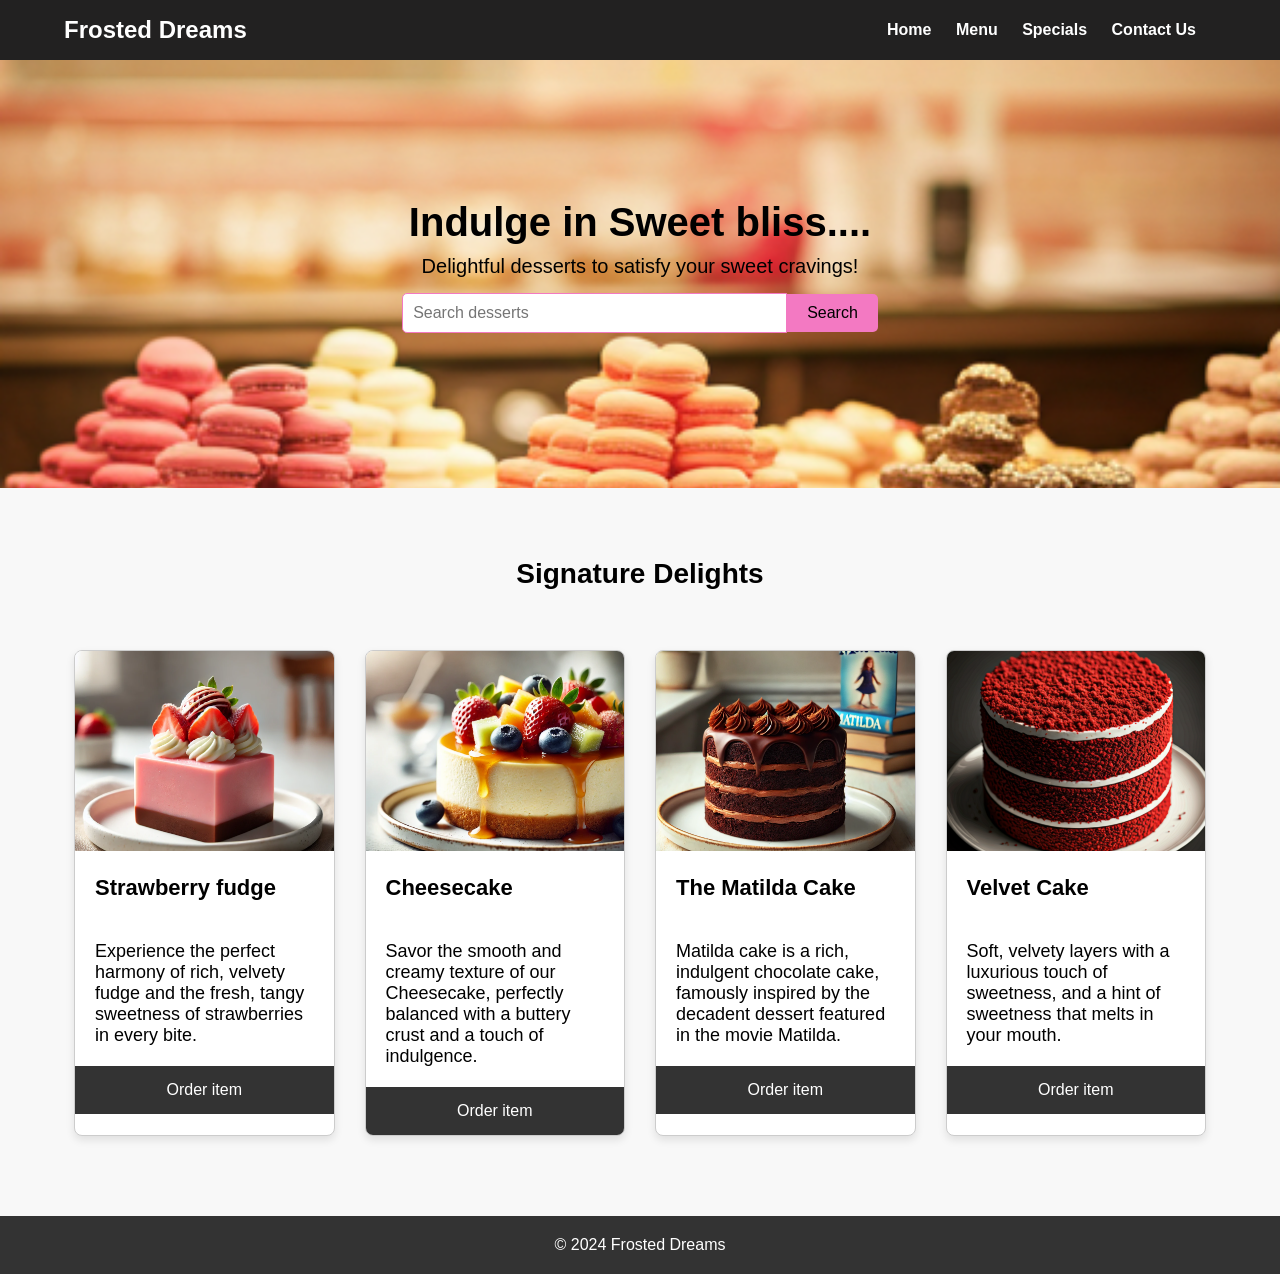
<file: bakery app/index.html>
<!DOCTYPE html>
<html lang="en">
<head>
    <meta charset="UTF-8">
    <meta name="viewport" content="width=device-width, initial-scale=1.0">
    <link rel="stylesheet" href="style.css">
    <title>frosted dreams.com</title>
</head>
<body>
    <header>
        <div class="container"> <!-- under div container iam designing navigation bar for logo -->
            <h1 class="logo">Frosted Dreams</h1>
            <nav>
                <div class="menu-icon">&#9776;</div>
                <ul class="nav-list">
                    <li>Home</li>
                    <li>Menu</li>
                    <li>Specials</li>
                    <li>Contact Us</li>
                    
                    
                </ul>
            </nav>

        </div>

    </header>
    <section class="hero">
        <div class="hero-section">
            <h2>Indulge in Sweet bliss....</h2>
            <p>Delightful desserts to satisfy your sweet cravings!</p>

            <form action="#" class="search-box">
                <input type="text" placeholder="Search desserts">
                <button type="Submit">Search</button>

            </form>

        </div>

    </section>
    <!-- ............Recipe Section...........-->

    <section class="recipes">
        <h1>Signature Delights</h1>
        <div class="recipe-sec">
            <div class="recipe-card">
                <img src="./dish1.webp" alt="fudge">
                <h2>Strawberry fudge</h2>
                <p>Experience the perfect harmony of rich, velvety fudge and the fresh, tangy sweetness of strawberries in every bite.</p>
                <a href="#">Order item</a>

            </div>
            <div class="recipe-card">
                <img src="./dish2.webp" alt="Cheesecake">
                <h2>Cheesecake</h2>
                <p>Savor the smooth and creamy texture of our Cheesecake, perfectly balanced with a buttery crust and a touch of indulgence.</p>
                <a href="#">Order item</a>

            </div>
            <div class="recipe-card">
                <img src="./dish3.webp" alt="matilda cake">
                <h2>The Matilda Cake</h2>
                <p>Matilda cake is a rich, indulgent chocolate cake, famously inspired by the decadent dessert featured in the movie Matilda.</p>
                <a href="#">Order item</a>

            </div>

            <div class="recipe-card">
                <img src="./dish4.png" alt="matilda cake">
                <h2>Velvet Cake</h2>
                <p>Soft, velvety layers with a luxurious touch of sweetness, and a hint of sweetness that melts in your mouth.</p>
                <a href="#">Order item</a>

            </div>
            
        </div>

    </section>
    <footer>
        <div>
            <p>&copy; 2024 Frosted Dreams</p>

        </div>
    </footer>
    
</body>
</html>
</file>
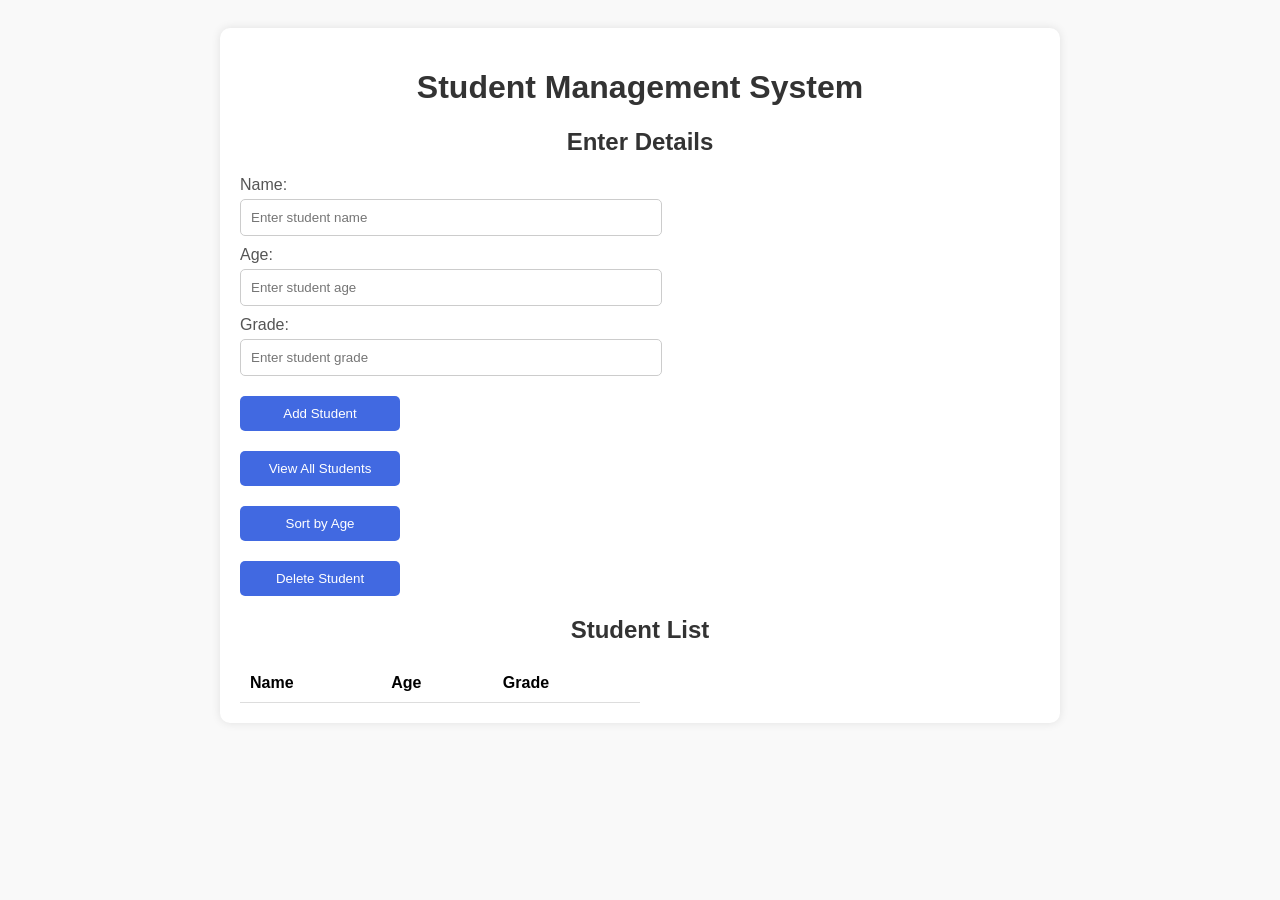
<file: STUDENTmanagamentSystem/index.html>
<!DOCTYPE html>
<html lang="en">
<head>
    <meta charset="UTF-8">
    <meta name="viewport" content="width=device-width, initial-scale=1.0">
    <title>Student Management System</title>
    <link rel="stylesheet" href="style.css">
</head>
<body>
    <div class="container">
        <h1>Student Management System</h1>

        <div class="form-container">
            <h2>Enter Details</h2>
            <label for="name">Name:</label>
            <input type="text" id="name" placeholder="Enter student name">
            <label for="age">Age:</label>
            <input type="number" id="age" placeholder="Enter student age">
            <label for="grade">Grade:</label>
            <input type="number" id="grade" placeholder="Enter student grade">
            <button id="addStudentBtn">Add Student</button>
        </div>

        <div class="button-container">
            <button id="viewStudentsBtn">View All Students</button>
            <button id="sortStudentsBtn">Sort by Age</button>
            <button id="deleteStudentBtn">Delete Student</button>
        </div>

        <div class="student-list">
            <h2>Student List</h2>
            <table id="studentTable">
                <thead>
                    <tr>
                        <th>Name</th>
                        <th>Age</th>
                        <th>Grade</th>
                    </tr>
                </thead>
                <tbody></tbody>
            </table>
        </div>
    </div>

    <script src="script.js"></script>
</body>
</html>
</file>
<file: bakery app/style.css>
*{
    margin: 0;
    padding: 0;
    box-sizing: border-box;
    font-family: sans-serif;
}

body{
    width: 100%;
    min-height: 100vh;
    background: #f8f8f8;

}

header{
    height: 60px;
    width: 100%;
    background: #222121;
    color: #fff;
    display: flex;
    align-items: center;
}

.container{
    width: 90%;
    margin: 0 auto;
    display: flex;
    align-items: center;
    justify-content: space-between;
}

.nav-list{
    display: none;
}


nav ul li{
    list-style: none;
    display: inline;
    margin-right: 20px;
    font-weight: 550;
}

.logo{
    font-size: 24px;
}

.hero{
    width: 100%;
    height: auto;
    background: url(./logoi.png);
    background-repeat: no-repeat;
    background-size: cover;
    background-position: center;
    color: black;
    text-align: center;
    padding: 140px 0;
    margin-bottom: 20px;

}

.hero h2{
    font-size: 40px;
    margin-bottom: 10px;

}

.hero p{
    font-size: 20px;
    margin-bottom: 10px;
}

.search-box{
    max-width: 550px;
    margin: 15px auto;
    display: flex;
    align-items: center;
    justify-content: center;
}

.search-box input{
    width: 70%;
    padding: 10px;
    outline: none;
    border: 0;
    border-radius: 5px 0 0 5px;
    font-size: 1rem;
    border: 1px solid rgb(243, 121, 194);

}

.search-box button{
    
    padding: 10px 20px;
    outline: none;
    border: 0;
    border-radius: 0px 5px 5px 0px;
    font-size: 1rem;
    background: rgb(243, 121, 194);
    color: black;
    cursor: pointer;
}

/*............Recipe Section.........*/

.recipes{
    padding: 50px 0;
}

.recipes h1{
    text-align: center;
    margin-bottom: 30px;
    font-size: 28px;
}

.recipe-sec{
    width: 90%;
    margin: 0 auto;
    display: grid;
    grid-template-columns: repeat(auto-fit, minmax(250px, 1fr));
    column-gap: 10px;

}

.recipe-card{
    background: #fff;
    margin: 30px 10px;
    border-radius: 8px;
    border: 1px solid #ccc;
    overflow: hidden;
    box-shadow: 0 4px 8px rgba( 0, 0, 0, 0.1);
}

.recipe-card img{
    width: 100%;
    height: 200px;
    object-fit: cover;
   
}

.recipe-card h2{
    font-size: 22px;
    padding: 20px;
    
}

.recipe-card p{
    font-size: 18px;
    padding: 20px;
}
.recipe-card a{
    display: block;
    text-align: center;
    text-decoration: none;
    background: #333;
    color: #fff;
    padding: 15px 0;
    cursor: pointer;

}

footer{
    background: #333;
    padding: 20px 0;
    color: #fff;
    text-align: center;

}

.menu-icon{
    font-size: 24px;
    padding: 20px;
    text-align: right;
    cursor: pointer;
    display: block;
}


/*................Media Query............ */


@media only screen and (min-width: 768px){
    .menu-icon{
        display: none;
    }

    .nav-list{
        display: block;
    }

 

}

@media only screen and (max-width: 768px){
   .hero h2{
    font-size: 28px;
   }

   .hero p{
    font-size: 15px;
   }
 

}
</file>
<file: STUDENTmanagamentSystem/style.css>
body {
    font-family: Arial, sans-serif;
    background-color: #f9f9f9;
    padding: 20px;
}

.container {
    max-width: 800px;
    margin: auto;
    background-color:white;
    padding: 20px;
    border-radius: 10px;
    box-shadow: 0 0 10px rgba(0, 0, 0, 0.1);
}

h1, h2 {
    text-align: center;
    color: #333;
}

.form-container {
    margin-bottom: 20px;
}

label {
    display: block;
    margin-top: 10px;
    color: #555;
}

input {
    width: 50%;
    padding: 10px;
    margin-top: 5px;
    border: 1px solid #ccc;
    border-radius: 5px;
}

button {
    display: block;
    width: 20%;
    padding: 10px;
    margin-top: 20px;
    background-color: royalblue;
    color: white;
    border: none;
    border-radius: 5px;
    cursor: pointer;
}

button:hover {
    background-color: skyblue;
}

table {
    width: 50%;
    border-collapse: collapse;
    margin-top: 20px;
}

th, td {
    padding: 10px;
    border-bottom: 1px solid #ddd;
    text-align: left;
}

tr:hover {
    background-color: #f2f2f2;
}

.student-row:hover {
    background-color: #ffeeba;
    cursor: pointer;
}
</file>
